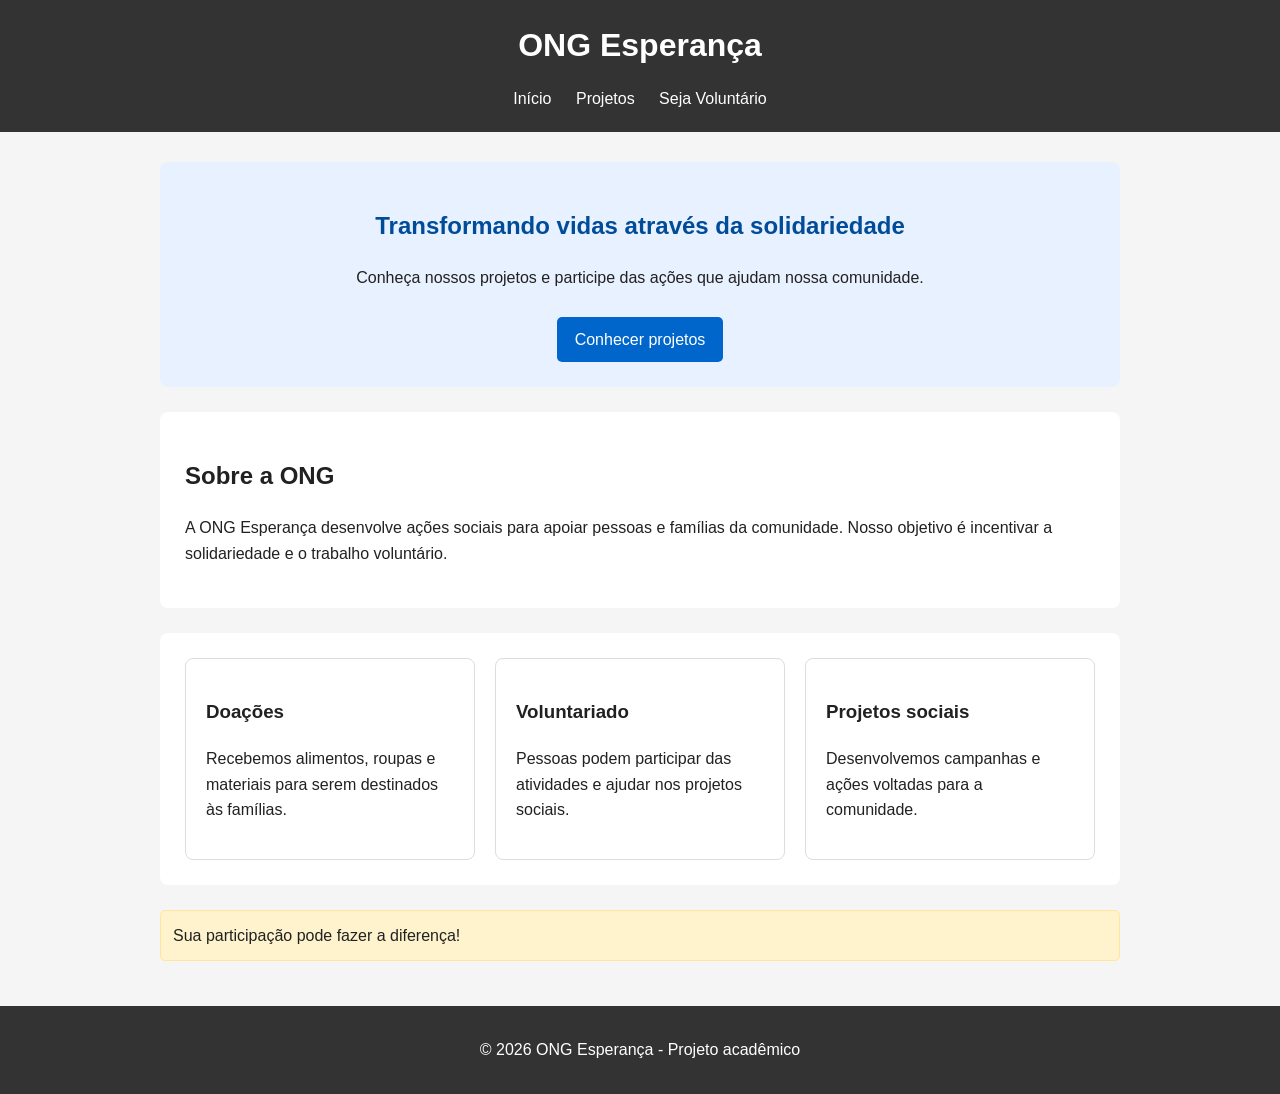
<file: index.html>
<!DOCTYPE html>
<html lang="pt-BR">
<head>
    <meta charset="UTF-8">
    <meta name="viewport" content="width=device-width, initial-scale=1.0">
    <meta name="description" content="ONG Esperança - Projetos e ações sociais">
    <title>ONG Esperança</title>
    <link rel="stylesheet" href="style.css">
</head>

<body>

<header>
    <h1>ONG Esperança</h1>

    <nav>
        <a href="index.html">Início</a>
        <a href="projetos.html">Projetos</a>
        <a href="cadastro.html">Seja Voluntário</a>
    </nav>
</header>

<main>

    <section class="hero">
        <h2>Transformando vidas através da solidariedade</h2>
        <p>
            Conheça nossos projetos e participe das ações
            que ajudam nossa comunidade.
        </p>

        <a href="projetos.html" class="botao">
            Conhecer projetos
        </a>
    </section>

    <section>
        <h2>Sobre a ONG</h2>

        <p>
            A ONG Esperança desenvolve ações sociais para
            apoiar pessoas e famílias da comunidade.
            Nosso objetivo é incentivar a solidariedade
            e o trabalho voluntário.
        </p>
    </section>

    <section class="cards">

        <article>
            <h3>Doações</h3>
            <p>
                Recebemos alimentos, roupas e materiais
                para serem destinados às famílias.
            </p>
        </article>

        <article>
            <h3>Voluntariado</h3>
            <p>
                Pessoas podem participar das atividades
                e ajudar nos projetos sociais.
            </p>
        </article>

        <article>
            <h3>Projetos sociais</h3>
            <p>
                Desenvolvemos campanhas e ações
                voltadas para a comunidade.
            </p>
        </article>

    </section>

    <div class="alerta">
        Sua participação pode fazer a diferença!
    </div>

</main>

<footer>
    <p>&copy; 2026 ONG Esperança - Projeto acadêmico</p>
</footer>

</body>
</html>
</file>
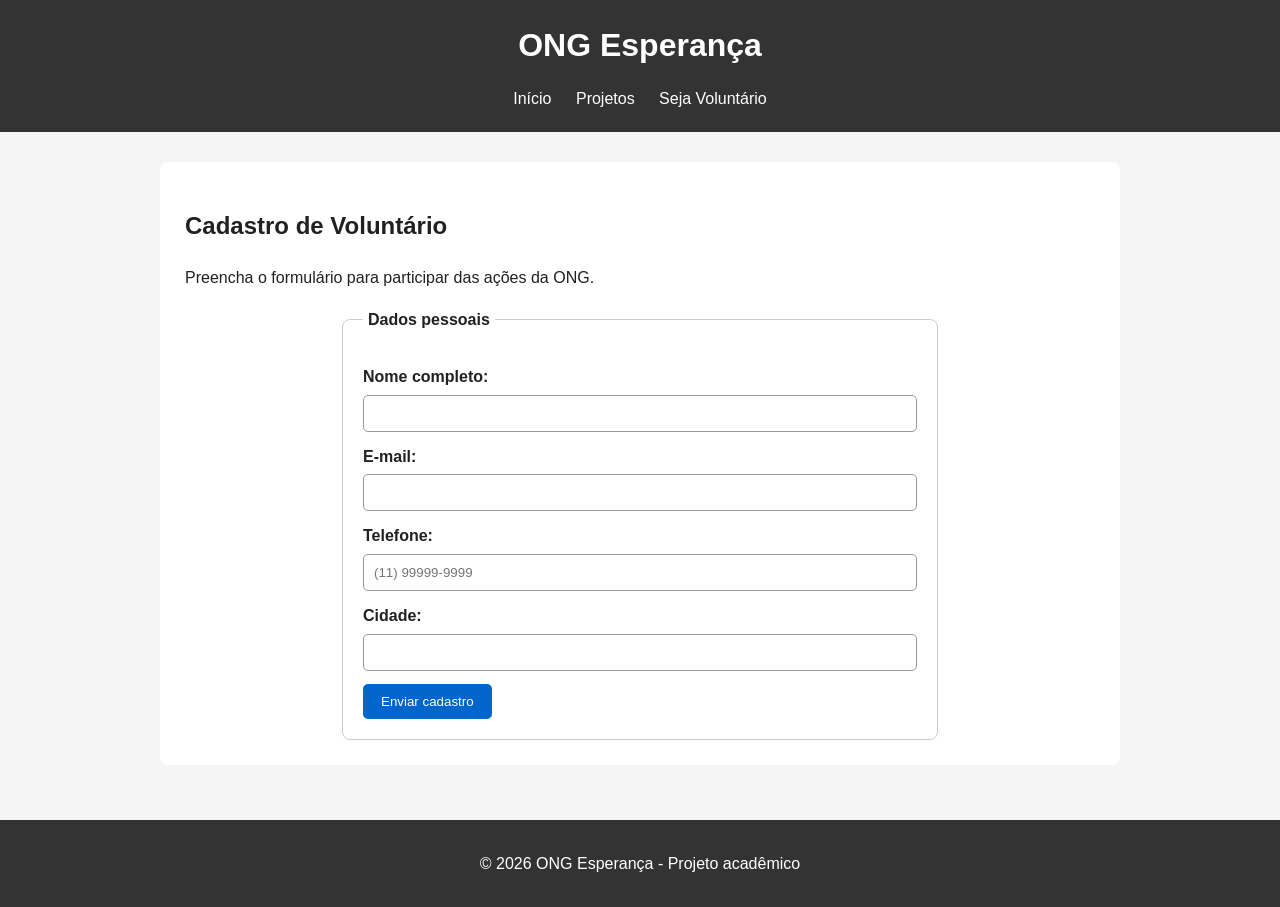
<file: cadrasto.html>
<!DOCTYPE html>
<html lang="pt-BR">
<head>
    <meta charset="UTF-8">
    <meta name="viewport" content="width=device-width, initial-scale=1.0">
    <meta name="description" content="Cadastro de voluntários da ONG Esperança">
    <title>Cadastro - ONG Esperança</title>
    <link rel="stylesheet" href="style.css">
</head>

<body>

<header>
    <h1>ONG Esperança</h1>

    <nav>
        <a href="index.html">Início</a>
        <a href="projetos.html">Projetos</a>
        <a href="cadastro.html">Seja Voluntário</a>
    </nav>
</header>

<main>

    <section>

        <h2>Cadastro de Voluntário</h2>

        <p>
            Preencha o formulário para participar
            das ações da ONG.
        </p>

        <form id="formulario">

            <fieldset>

                <legend>Dados pessoais</legend>

                <label for="nome">
                    Nome completo:
                </label>

                <input
                    type="text"
                    id="nome"
                    name="nome"
                    required>

                <span id="erroNome" class="erro"></span>


                <label for="email">
                    E-mail:
                </label>

                <input
                    type="email"
                    id="email"
                    name="email"
                    required>

                <span id="erroEmail" class="erro"></span>


                <label for="telefone">
                    Telefone:
                </label>

                <input
                    type="tel"
                    id="telefone"
                    name="telefone"
                    placeholder="(11) 99999-9999"
                    required>

                <span id="erroTelefone" class="erro"></span>


                <label for="cidade">
                    Cidade:
                </label>

                <input
                    type="text"
                    id="cidade"
                    name="cidade"
                    required>

                <span id="erroCidade" class="erro"></span>


                <button type="submit" class="botao">
                    Enviar cadastro
                </button>

            </fieldset>

        </form>

        <!-- Toast -->

        <div id="toast" class="toast">
            Cadastro realizado com sucesso!
        </div>

    </section>

</main>

<footer>
    <p>&copy; 2026 ONG Esperança - Projeto acadêmico</p>
</footer>

<script src="script.js"></script>

</body>
</html>
</file>
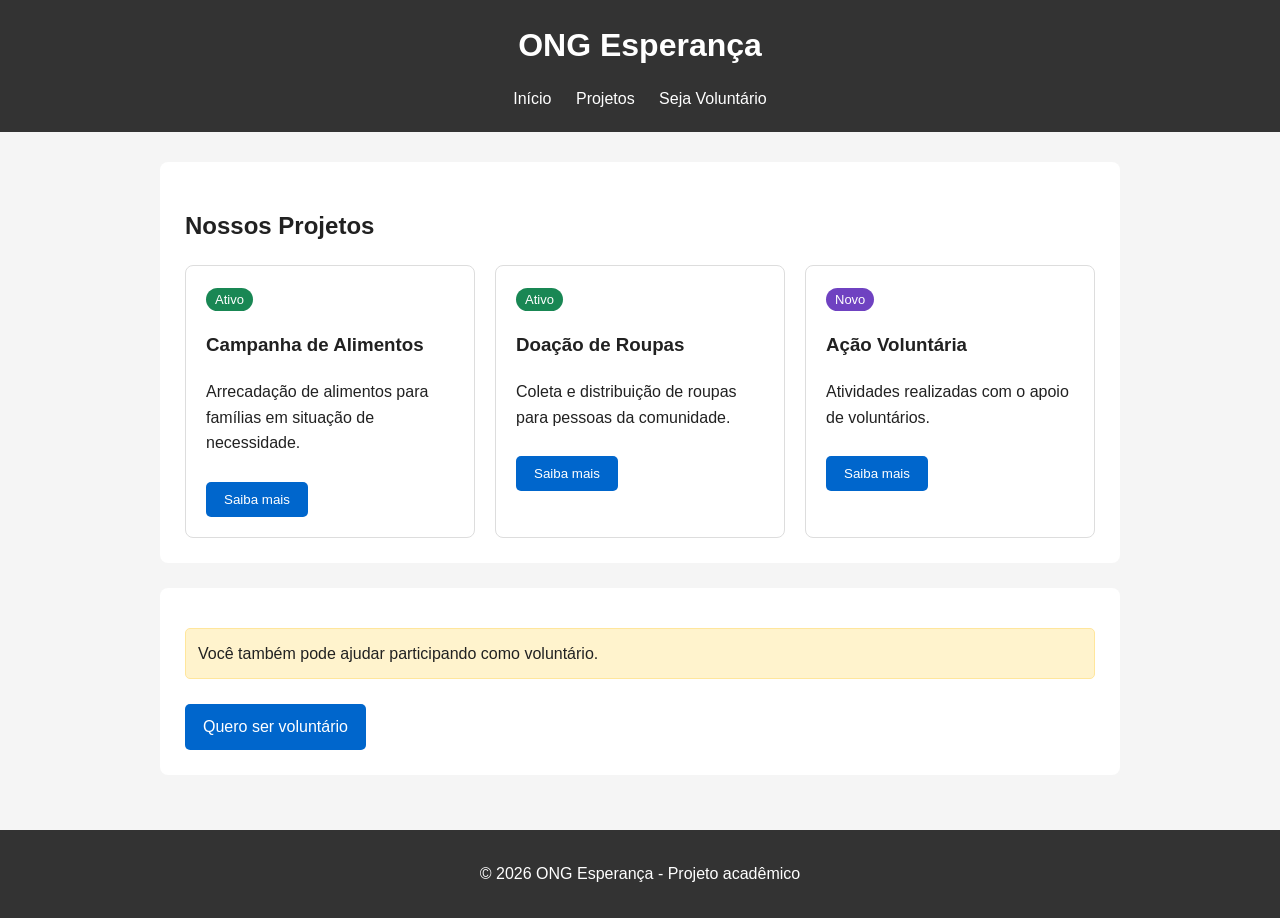
<file: projetos.html>
<!DOCTYPE html>
<html lang="pt-BR">
<head>
    <meta charset="UTF-8">
    <meta name="viewport" content="width=device-width, initial-scale=1.0">
    <meta name="description" content="Projetos sociais da ONG Esperança">
    <title>Projetos - ONG Esperança</title>
    <link rel="stylesheet" href="style.css">
</head>

<body>

<header>
    <h1>ONG Esperança</h1>

    <nav>
        <a href="index.html">Início</a>
        <a href="projetos.html">Projetos</a>
        <a href="cadastro.html">Seja Voluntário</a>
    </nav>
</header>

<main>

    <section>
        <h2>Nossos Projetos</h2>

        <div class="cards">

            <article>
                <span class="badge">Ativo</span>

                <h3>Campanha de Alimentos</h3>

                <p>
                    Arrecadação de alimentos para famílias
                    em situação de necessidade.
                </p>

                <button class="botao"
                    onclick="abrirModal('Campanha de Alimentos')">
                    Saiba mais
                </button>
            </article>

            <article>
                <span class="badge">Ativo</span>

                <h3>Doação de Roupas</h3>

                <p>
                    Coleta e distribuição de roupas
                    para pessoas da comunidade.
                </p>

                <button class="botao"
                    onclick="abrirModal('Doação de Roupas')">
                    Saiba mais
                </button>
            </article>

            <article>
                <span class="badge novo">Novo</span>

                <h3>Ação Voluntária</h3>

                <p>
                    Atividades realizadas com o apoio
                    de voluntários.
                </p>

                <button class="botao"
                    onclick="abrirModal('Ação Voluntária')">
                    Saiba mais
                </button>
            </article>

        </div>
    </section>

    <section>

        <div class="alerta">
            Você também pode ajudar participando
            como voluntário.
        </div>

        <a href="cadastro.html" class="botao">
            Quero ser voluntário
        </a>

    </section>

</main>

<!-- Modal -->

<div id="modal" class="modal">

    <div class="modal-conteudo">

        <button
            class="fechar"
            onclick="fecharModal()"
            aria-label="Fechar janela">
            &times;
        </button>

        <h2 id="tituloModal">Projeto</h2>

        <p id="textoModal">
            Informações sobre o projeto.
        </p>

        <a href="cadastro.html" class="botao">
            Participar
        </a>

    </div>

</div>

<footer>
    <p>&copy; 2026 ONG Esperança - Projeto acadêmico</p>
</footer>

<script src="script.js"></script>

</body>
</html>
</file>
<file: style.css>
/* Configuração geral */

* {
    box-sizing: border-box;
}

body {
    margin: 0;
    font-family: Arial, sans-serif;
    background-color: #f5f5f5;
    color: #212121;
    line-height: 1.6;
}

/* Cabeçalho */

header {
    background-color: #333333;
    color: white;
    padding: 20px;
    text-align: center;
}

header h1 {
    margin: 0 0 15px;
}

/* Menu */

nav a {
    color: white;
    text-decoration: none;
    margin: 0 10px;
}

nav a:hover,
nav a:focus {
    text-decoration: underline;
}

/* Conteúdo */

main {
    max-width: 1000px;
    margin: auto;
    padding: 30px 20px;
}

section {
    background-color: white;
    padding: 25px;
    margin-bottom: 25px;
    border-radius: 8px;
}

/* Página inicial */

.hero {
    text-align: center;
    background-color: #e8f1ff;
}

.hero h2 {
    color: #004c99;
}

/* Cards */

.cards {
    display: grid;
    grid-template-columns: repeat(3, 1fr);
    gap: 20px;
}

.cards article {
    padding: 20px;
    border: 1px solid #dddddd;
    border-radius: 8px;
    background-color: #ffffff;
}

/* Botões */

.botao {
    display: inline-block;
    background-color: #0066cc;
    color: white;
    padding: 10px 18px;
    border: none;
    border-radius: 5px;
    text-decoration: none;
    cursor: pointer;
    margin-top: 10px;
}

.botao:hover,
.botao:focus {
    background-color: #004c99;
}

/* Badge */

.badge {
    background-color: #198754;
    color: white;
    padding: 4px 9px;
    border-radius: 12px;
    font-size: 13px;
}

.novo {
    background-color: #6f42c1;
}

/* Alertas */

.alerta {
    background-color: #fff3cd;
    color: #212121;
    padding: 12px;
    border: 1px solid #ffe69c;
    border-radius: 5px;
    margin: 15px 0;
}

/* Formulário */

form {
    max-width: 600px;
    margin: auto;
}

fieldset {
    border: 1px solid #cccccc;
    padding: 20px;
    border-radius: 8px;
}

legend {
    font-weight: bold;
    padding: 0 5px;
}

label {
    display: block;
    margin-top: 12px;
    font-weight: bold;
}

input {
    width: 100%;
    padding: 10px;
    margin-top: 5px;
    border: 1px solid #999999;
    border-radius: 5px;
}

input:focus {
    outline: 3px solid #99c2ff;
    border-color: #0066cc;
}

.erro {
    display: block;
    color: #b00020;
    font-size: 14px;
    margin-top: 3px;
}

/* Toast */

.toast {
    display: none;
    background-color: #198754;
    color: white;
    padding: 12px;
    margin-top: 20px;
    border-radius: 5px;
}

/* Modal */

.modal {
    display: none;
    position: fixed;
    inset: 0;
    background-color: rgba(0, 0, 0, 0.6);
    justify-content: center;
    align-items: center;
}

.modal-conteudo {
    background-color: white;
    padding: 30px;
    width: 90%;
    max-width: 450px;
    border-radius: 8px;
    position: relative;
}

.fechar {
    position: absolute;
    right: 15px;
    top: 5px;
    border: none;
    background: none;
    font-size: 28px;
    cursor: pointer;
}

/* Rodapé */

footer {
    background-color: #333333;
    color: white;
    text-align: center;
    padding: 15px;
}

/* Responsividade */

@media (max-width: 700px) {

    .cards {
        grid-template-columns: 1fr;
    }

    nav a {
        display: block;
        margin: 8px;
    }

    main {
        padding: 20px 10px;
    }
}
</file>
